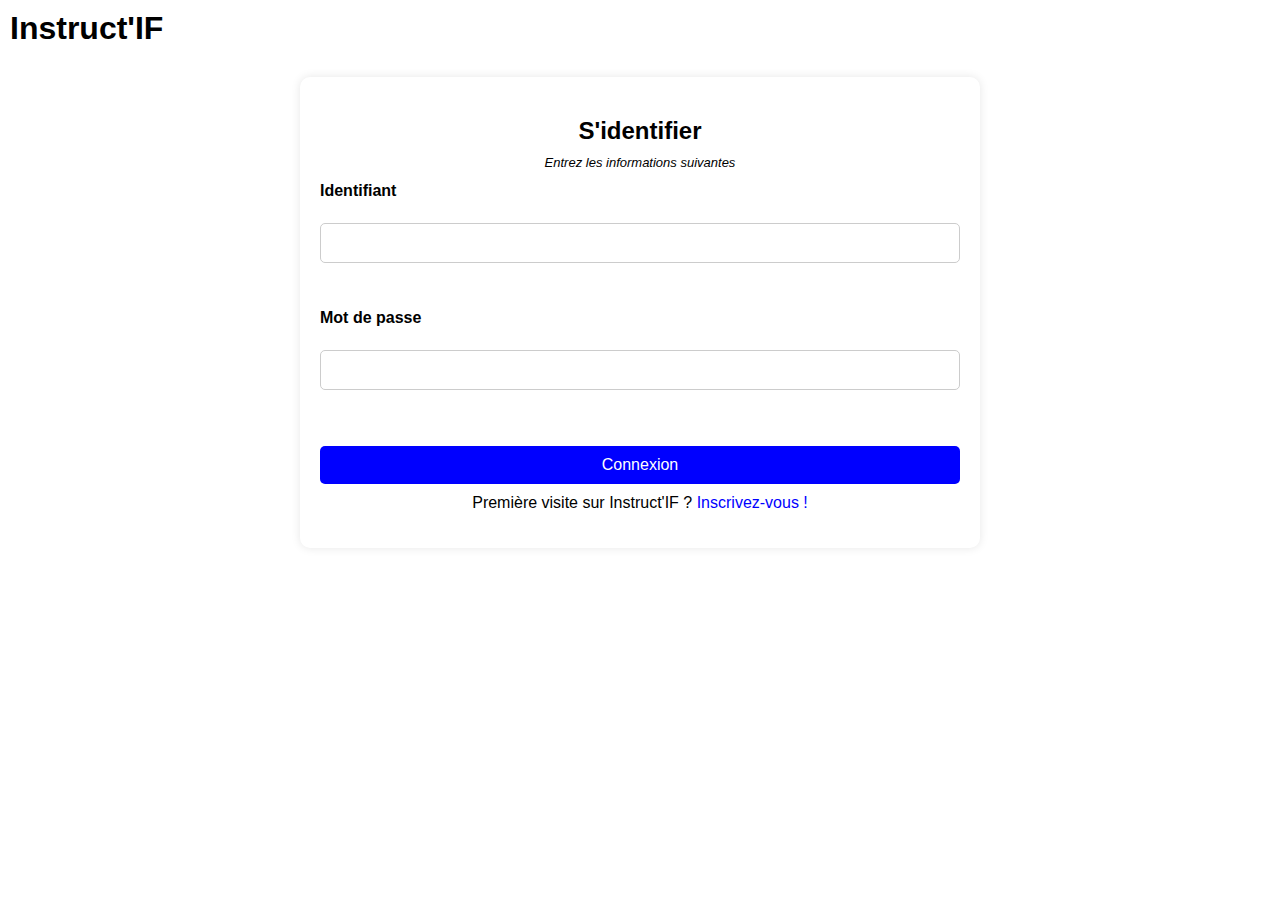
<file: target/DASI3124-1.0-SNAPSHOT/login.html>
<!DOCTYPE html>
<html>
    <head>
        <meta charset="UTF-8">
        <title>Connexion</title>
        <!-- Librairie Javascript: jQuery (v3.4.1) -->
        <link rel="stylesheet" type="text/css" href="styles.css">
        <script src="https://code.jquery.com/jquery-3.4.1.min.js"></script>
    </head>
    <body>
        <div class ="nom">
            <h1>Instruct'IF</h1>
        </div>

        <div class="form-container">
        <h2>S'identifier</h2>
        <h4>Entrez les informations suivantes</h4>
        <p class="error-message" id="error-message">Veuillez remplir tous les champs obligatoires.</p>
        <form id="signup-form">
            <label for="champLogin">Identifiant</label><br>
            <input type="text" id="champ-login" size="10" required /><br><br>
            <label for="champPassword">Mot de passe </label><br>
            <input type="password" id="champ-password" size="40" required/><br><br> 
            <button type="button" id="bouton-connexion">Connexion</button>
            <p class="error-message" id="login-error-message">Identifiant ou mot de passe incorrect.</p>
        </form>
        <p>Première visite sur Instruct'IF ? <a href="register.html">Inscrivez-vous !</a></p>
        


        <script>
            $(document).ready(function () {
                $('#bouton-connexion').on('click', function () {
                    var allFieldsFilled = true;
                    $('#signup-form').find('input[required]').each(function () {
                        if ($(this).val() === '') {
                            allFieldsFilled = false;
                        }
                    });

                    if (!allFieldsFilled) {
                        $('#error-message').show();
                        return; // Empêche la soumission du formulaire
                    } else {
                        $('#error-message').hide();
                    }

                    console.log("clic sur le bouton de connexion"); // LOG dans Console Javascript
                    $('#notification').html("Connexion..."); // Message pour le paragraphe de notification

                    // Récupération de la valeur des champs du formulaire
                    var champLogin = $('#champ-login').val();
                    var champPassword = $('#champ-password').val();

                    // Appel AJAX
                    $.ajax({
                        url: './ActionServlet',
                        method: 'POST',
                        data: {
                            todo: 'connecter',
                            login: champLogin,
                            password: champPassword
                        },
                        dataType: 'json'
                    })
                    .done(function (response) { // Fonction appelée en cas d'appel AJAX réussi
                        console.log('Response', response); // LOG dans Console Javascript
                        if (response.connexion) {
                            $('#notification').html("Connexion de " + response.utilisateur.prenom + " " + response.utilisateur.nom + " (ID " + response.utilisateur.id + ") ");
                            if (response.type == "Eleve") {
                                document.location.href = "student.html";
                            }
                            if (response.type == "Intervenant") {
                                document.location.href = "intervenant.html";
                            }
                        } else {
                            $('#login-error-message').show(); // Affiche le message d'erreur
                        }
                    })
                    .fail(function (error) { // Fonction appelée en cas d'erreur lors de l'appel AJAX
                        console.log('Error', error); // LOG dans Console Javascript
                        alert("Erreur lors de l'appel AJAX");
                    });
                });
            });
        </script>


    </body>
</html>
</file>
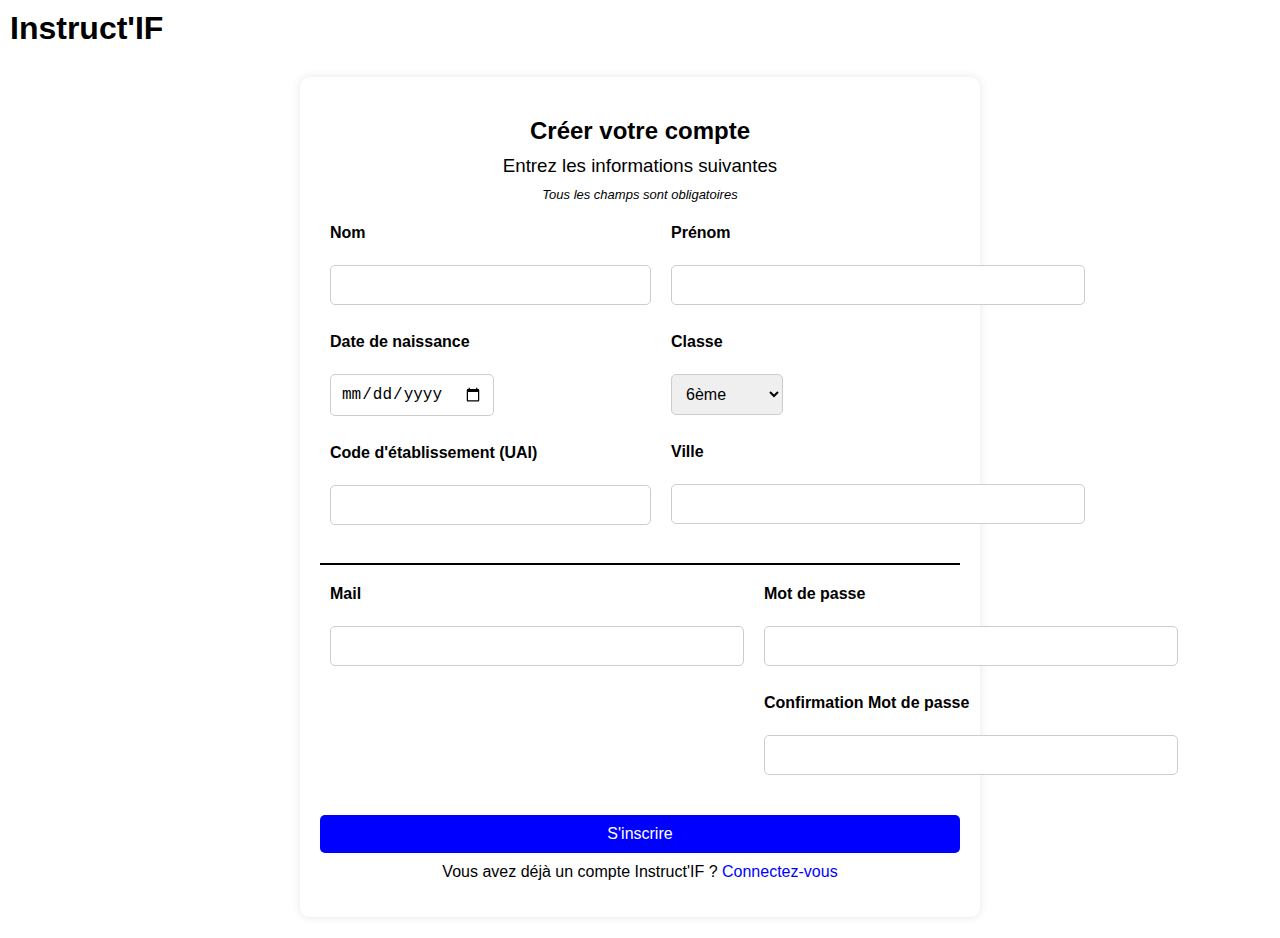
<file: target/DASI3124-1.0-SNAPSHOT/register.html>
<!DOCTYPE html>
<html>
<head>
    <meta charset="UTF-8">
    <title>Inscription</title>
    <!-- Librairie Javascript: jQuery (v3.4.1) -->
    <link rel="stylesheet" type="text/css" href="styles.css">
    <script src="https://code.jquery.com/jquery-3.4.1.min.js"></script>
</head>
<body>
    <div class="nom">
        <h1>Instruct'IF</h1>
    </div>
    <div class="form-container">
        <h2>Créer votre compte</h2>
        <h3>Entrez les informations suivantes</h3>
        <h4>Tous les champs sont obligatoires</h4>
        <p class="error-message" id="error-message">Veuillez remplir tous les champs obligatoires.</p>
        <form id="signup-form">
            <div class="form-columns">
                <div class="form-column">
                    <label for="champ-nom">Nom</label><br>
                    <input type="text" id="champ-nom" size="30" required /><br><br>
                    <label for="champ-datenaiss">Date de naissance</label><br>
                    <input type="date" id="champ-datenaiss" size="30" required /><br><br>
                    <label for="champ-code">Code d'établissement (UAI)</label><br>
                    <input type="text" id="champ-code" size="30" required/><br><br>
                </div>
                <div class="form-column">
                    <label for="champ-prenom">Prénom</label><br>
                    <input type="text" id="champ-prenom" size="40" required /><br><br>
                    <label for="champ-classe">Classe</label><br>
                    <select name="Classe" id="champ-classe" required>
                        <option value="6">6ème</option>
                        <option value="5">5ème</option>
                        <option value="4">4ème</option>
                        <option value="3">3ème</option>
                        <option value="2">2nde</option>
                        <option value="1">1ère</option>
                        <option value="0">Terminale</option>
                    </select><br><br>
                    <label for="champ-ville">Ville</label><br>
                    <input type="text" id="champ-ville" size="40" required/><br><br>
                </div>
            </div>
            <hr>
            <div class="form-columns">
                <div class="form-column">
                    <label for="champ-login">Mail</label><br>
                    <input type="email" id="champ-login" size="40" required/>
                </div>
                <div class="form-column">
                    <label for="champ-password">Mot de passe</label><br>
                    <input type="password" id="champ-password" size="40" required/><br><br>
                
                    <label for="champ-confpassword">Confirmation Mot de passe</label><br>
                    <input type="password" id="champ-confpassword" size="40" required/><br>
                </div>
            </div>
            <button type="button" id="bouton-inscription">S'inscrire</button>
            <p class="error-message" id="general-error-message">Inscription échouée. Veuillez réessayez ultérieurement ou avec une adresse mail différente.</p>
            <p class="error-message" id="password-error-message">Les mots de passe entrés ne correspondent pas.</p>
        </form>
        <p>Vous avez déjà un compte Instruct'IF ? <a href="login.html">Connectez-vous</a></p>
    </div>
    <script>
        $(document).ready(function () {
            $('#bouton-inscription').on('click', function () {
                var allFieldsFilled = true;
                var passwordsMatch = true;

                $('#signup-form').find('input[required], select[required]').each(function () {
                    if ($(this).val() === '') {
                        allFieldsFilled = false;
                    }
                });

                var champPassword = $('#champ-password').val();
                var champConfpassword = $('#champ-confpassword').val();

                if (champPassword !== champConfpassword) {
                    passwordsMatch = false;
                }

                if (!allFieldsFilled) {
                    $('#error-message').show();
                    $('#password-error-message').hide(); // Cache le message d'erreur de confirmation mot de passe
                    $('#general-error-message').hide(); // Cache le message d'erreur général
                    return; // Empêche la soumission du formulaire
                } else if (!passwordsMatch) {
                    $('#password-error-message').show();
                    $('#error-message').hide(); // Cache le message d'erreur de champs obligatoires
                    $('#general-error-message').hide(); // Cache le message d'erreur général
                    return; // Empêche la soumission du formulaire
                } else {
                    $('#error-message').hide();
                    $('#password-error-message').hide();
                }

                console.log("clic sur le bouton d'inscription ");

                var champLogin = $('#champ-login').val();
                var champNom = $('#champ-nom').val();
                var champPrenom = $('#champ-prenom').val();
                var champDatenaiss = $('#champ-datenaiss').val();
                var champClasse = $('#champ-classe').val();
                var champVille = $('#champ-ville').val();
                var champCode = $('#champ-code').val();

                $.ajax({
                    url: './ActionServlet',
                    method: 'POST',
                    data: {
                        todo: 'inscrire',
                        login: champLogin,
                        password: champPassword,
                        nom: champNom,
                        prenom: champPrenom,
                        datenaiss: champDatenaiss,
                        classe: champClasse,
                        ville: champVille,
                        code: champCode,
                        confpassword: champConfpassword
                    },
                    dataType: 'json'
                })
                .done(function (response) {
                    console.log('Response', response);
                    if (response.confirmation) {
                        document.location.href = "login.html";
                    } else {
                        $('#general-error-message').show(); // Affiche le message d'erreur général
                    }
                })
                .fail(function (error) {
                    console.log('Error', error); // LOG dans Console Javascript
                    alert("Erreur lors de l'appel AJAX");
                });
            });
        });
    </script>


</body>
</html>
</file>
<file: target/DASI3124-1.0-SNAPSHOT/styles.css>
.header {
    background-color: black;
    color: white;
    text-align: center;
}

.header h1 {
    margin: 0;
    font-size: 36px;
    font-weight: bold;
    font-family: 'Trebuchet MS', sans-serif;
}

.header .subheader {
    margin: 0;
    font-size: 18px;
    font-weight: normal;
    font-family: 'Trebuchet MS', sans-serif;
}

.h1 {
    margin: 0;
    font-size: 36px;
    font-weight: bold;
    font-family: 'Trebuchet MS', sans-serif;
}

.icons {
    display: flex;
    justify-content: space-around;
    padding: 20px;
}

.icons img {
    max-width: 100px;
    height: auto;
}

.container {
    display: flex;
    gap: 20px;
    padding: 20px;
}
.column {
    background-color: #f0f0f0;
    padding: 20px;
    border-radius: 10px;
}
.left-column {
    flex : 2;
}

.right-column {
    flex : 1;
}

.right-column h2 {
    margin: 0;
    font-size: 28px;
    font-weight: bold;
    text-align: center;
    font-family: 'Trebuchet MS', sans-serif;
}


.signup-button {
    padding-left: 140px;
    font-size: 16px;
    font-weight: normal;
    color: #0000FF;
    background-color: transparent;
    border: none;
    cursor: pointer;
    text-decoration: underline;
    font-family: 'Trebuchet MS', sans-serif;
}

.signup-button:hover {
    color: #87CEEB;
}

.signin-button {
    padding-left: 85px;
    font-size: 14px;
    font-weight: normal;
    color: #0000FF;
    background-color: transparent;
    border: none;
    cursor: pointer;
    text-decoration: underline;
    font-family: 'Trebuchet MS', sans-serif;
}

.signin-button:hover {
    color: #87CEEB;
}

.form-container {
    background-color: #fff;
    padding: 20px;
    margin: 20px auto;
    width: 50%;
    border-radius: 10px;
    box-shadow: 0px 0px 10px rgba(0, 0, 0, 0.1);
}

.form-container h2 {
    text-align: center;
    margin-bottom: 10px;
}

.form-container h3 {
    text-align: center;
    font-weight: normal;
    margin-top: 2px;
    margin-bottom: 2px;  
}

.form-container h4 {
    text-align: center;
    font-weight: normal;
    font-style: italic;
    font-size : 13px;
    margin-top: 10px;
    margin-bottom: 2px;  
    
}

.form-columns {
    display: flex;
    gap: 20px;
    margin: 10px;
}

.form-column {
    flex: 1;
    margin-bottom: 10px;
}

form {
    display: flex;
    flex-direction: column;
    margin-bottom: 10px;
}

input, select, button {
    padding: 10px;
    margin-top: 5px;
    border: 1px solid #ccc;
    border-radius: 5px;
    font-size: 16px;
}

button {
    margin-top: 20px;
    background-color: #0000FF;
    color: #fff;
    border: none;
    cursor: pointer;
}

button:hover {
    background-color: #87CEEB;
}

p {
    text-align: center;
    margin-top: 5px;
}

p a {
    color: #0000FF;
    text-decoration: none;
}

p a:hover {
    text-decoration: underline;
}

.nom{
    font-family: 'Trebuchet MS', sans-serif;
    font-weight: bold;
    text-align: left;
}
.nom h1{
    font-family: 'Trebuchet MS', sans-serif;
    margin: 10px;
    text-align : left;
    font-weight: bold;
}

hr {
    border: 1px solid #000000;
    margin : 0px;
}
.error-message {
    color: red;
    text-align: center;
    display: none; /* Masqué par défaut */
}

body {
    font-family: 'Trebuchet MS', sans-serif;
    margin: 0;
    padding: 0;
    display: flex;
    flex-direction: column;
}

label {
    display: block;
    margin-top: 10px;
    font-weight: bold;
}

.bandeau {
    background-color: black;
    color: white;
    text-align: center;
    padding: 20px;
}

.header h1 {
    margin: 0;
    font-size: 36px;
    font-weight: bold;
    font-family: 'Trebuchet MS', sans-serif;
}

/* Styles page student.html */
#headerstudent {
    width: 100%;
    background-color: #F9F9F9;
    padding: 10px;
    margin: 0; /* Correction de "marging" à "margin" */
    font-size: 15px;
    font-weight: bold;
    display: flex; /* Utiliser flexbox pour aligner le contenu */
    justify-content: space-between; /* Espacer le texte et l'image */
    align-items: center; /* Centrer verticalement le contenu */
}

.profile-icon {
    width: 80px; /* Ajustez cette valeur selon vos besoins */
    height: auto; /* Conserver le ratio d'aspect */
    margin-right: 20px;
}

#container {
    display: flex;
    width: 80%;
    margin-top: 20px;
}

#historique-container {
    width: 20%;
    background-color: #f0f0f0;
    padding: 20px;
    border-radius: 10px;
    box-shadow: 0 0 10px rgba(0, 0, 0, 0.1);
    margin-right: 20px;
    display: flex;
    flex-direction: column;
    align-items: center;
}

#historique {
    width: 100%;
    overflow-y: auto;
    max-height: 400px;
    margin-top: 10px;
    padding: 10px;
    background-color: #fff;
    border-radius: 10px;
    box-shadow: 0 0 10px rgba(0, 0, 0, 0.1);
}

.consultation-button {
    width: 100%;
    padding: 10px;
    font-size: 24px;
    color: #fff;
    background-color: #0000FF;
    border: none;
    border-radius: 5px;
    cursor: pointer;
    margin-bottom: 10px;
}

.consultation-button:disabled{
    background-color: gray;
    cursor: not-allowed;
}

.consultation-button:hover:enabled {
    background-color: #87CEEB;
}

.historique-item {
    margin-bottom: 10px;
    padding: 10px;
    text-align: center;
    background-color: #fff;
    border: 1px solid #ccc;
    border-radius: 5px;
    cursor: pointer;
}

#séance {
    display: flex;
    flex-direction: column;
    align-items: center;
}

#séance-container {
    flex-grow: 1;
    background-color: #fff;
    padding: 20px;
    border-radius: 10px;
    box-shadow: 0 0 10px rgba(0, 0, 0, 0.1);
    
}
#séance-container h2 {
    margin-left: -400px;
    font-size: 20px;
    font-weight: normal;
    font-family: 'Trebuchet MS', sans-serif;
}


.formulaire-demande{
    margin: 0;
    font-size: 16px;
    font-weight: normal;
    margin-left: 0px;
    margin-bottom : 10px;
    font-family: 'Trebuchet MS', sans-serif;
}
.formulaire-classe{
    font-size: 16px;
    font-weight: normal;
    margin-left: -150px;
    margin-bottom : 10px;
    font-family: 'Trebuchet MS', sans-serif;
}

.formulaire-description{
    margin: 0;
    font-size: 16px;
    font-weight: normal;
    margin-top: 10px;
    margin-left: 0px;
    margin-bottom : 10px;
    font-family: 'Trebuchet MS', sans-serif;
}

.formulaire-légende{
    margin-left: -520px;
    font-size: 16px;
    margin-top: 20px;
    font-weight: normal;
    font-family: 'Trebuchet MS', sans-serif;
}

.bouton-validation{
    align-content: center;
    font-family: 'Trebuchet MS', sans-serif;
}

.modal {
    display: none; /* Caché par défaut */
    position: fixed; /* Reste en place */
    align-content: center;
    justify-content: center;
    z-index: 1; /* Reste au-dessus */
    left: 0;
    top: 0;
    width: 100%; /* Pleine largeur */
    height: 100%; /* Pleine hauteur */
    overflow: auto; /* Activé le scroll si nécessaire */
    background-color: rgb(0,0,0); /* Couleur de fond */
    background-color: rgba(0,0,0,0.4); /* Couleur de fond avec opacité */
}

.modal-content {
    background-color: #fefefe;
    margin: 15% auto; /* 15% du haut et centré */
    padding: 20px;
    border: 1px solid #888;
    width: 80%; /* Peut être ajusté selon les besoins */
}

.blur-background {
    filter: blur(5px);
    -webkit-filter: blur(5px);
}

#smiley-container {
    display: flex;
    justify-content: space-around;
    margin-top: 20px;
}

.smiley {
    width: 80px;
    height: 80px;
    cursor: pointer;
}

.selected-smiley {
    width: 100px; /* Ajuster la taille si nécessaire */
    height: 100px;
}

.selected-historique-item {
    background-color: #d3d3d3; /* gris léger */
    color: #000; /* Optionnel : changer la couleur du texte */
}
</file>
